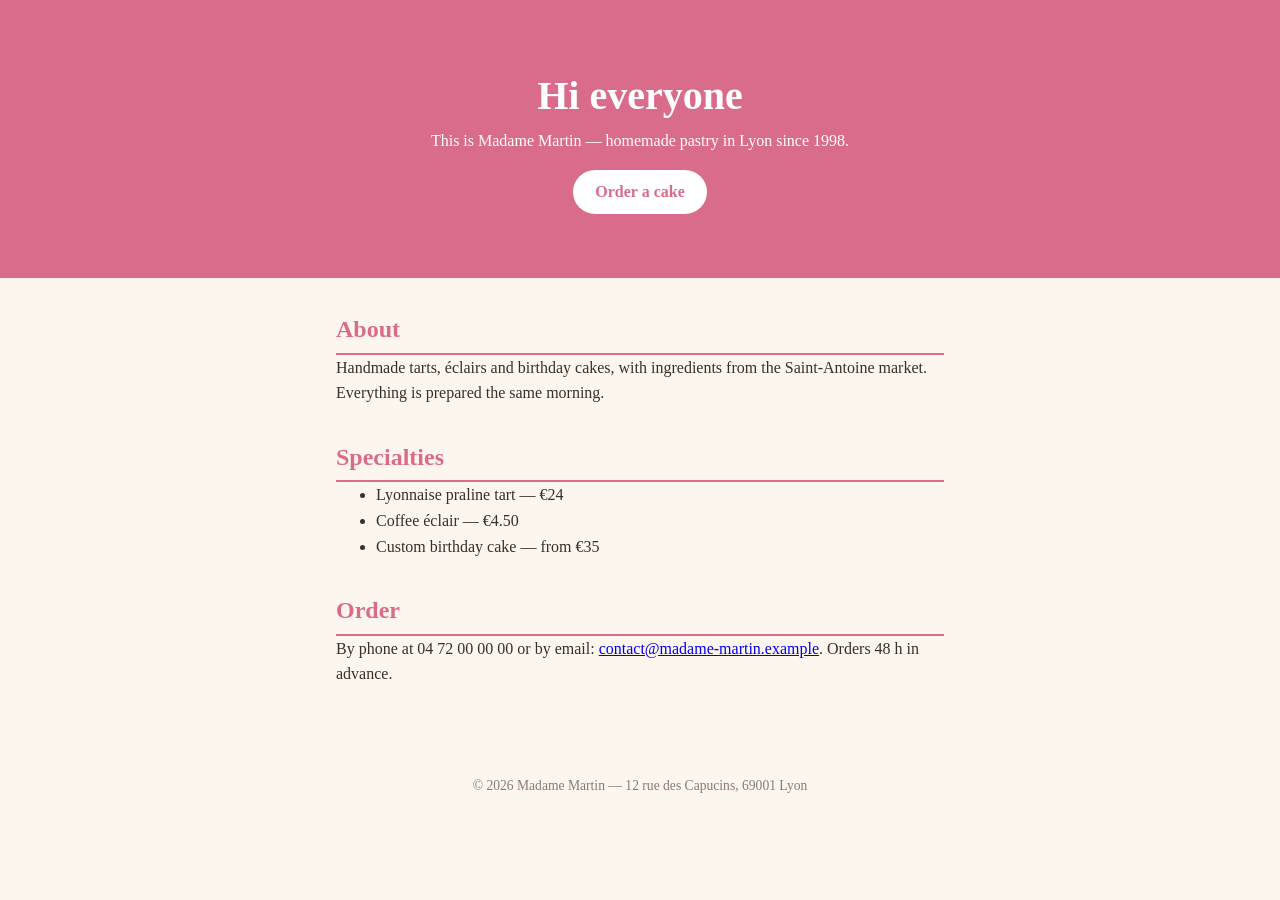
<file: examples/before/index.html>
<!DOCTYPE html>
<html lang="en">
<head>
  <meta charset="utf-8">
  <meta name="viewport" content="width=device-width, initial-scale=1">
  <title>Madame Martin — Homemade pastry</title>
  <link rel="stylesheet" href="style.css">
</head>
<body>
  <header class="hero">
    <h1>Hi everyone</h1>
    <p>This is Madame Martin — homemade pastry in Lyon since 1998.</p>
    <a class="btn" href="#order">Order a cake</a>
  </header>

  <main>
    <section id="about">
      <h2>About</h2>
      <p>Handmade tarts, éclairs and birthday cakes, with ingredients
      from the Saint-Antoine market. Everything is prepared the same morning.</p>
    </section>

    <section id="specialties">
      <h2>Specialties</h2>
      <ul>
        <li>Lyonnaise praline tart — €24</li>
        <li>Coffee éclair — €4.50</li>
        <li>Custom birthday cake — from €35</li>
      </ul>
    </section>

    <section id="order">
      <h2>Order</h2>
      <p>By phone at 04 72 00 00 00 or by email:
      <a href="mailto:contact@madame-martin.example">contact@madame-martin.example</a>.
      Orders 48&nbsp;h in advance.</p>
    </section>
  </main>

  <footer>
    <p>© 2026 Madame Martin — 12 rue des Capucins, 69001 Lyon</p>
  </footer>
</body>
</html>
</file>
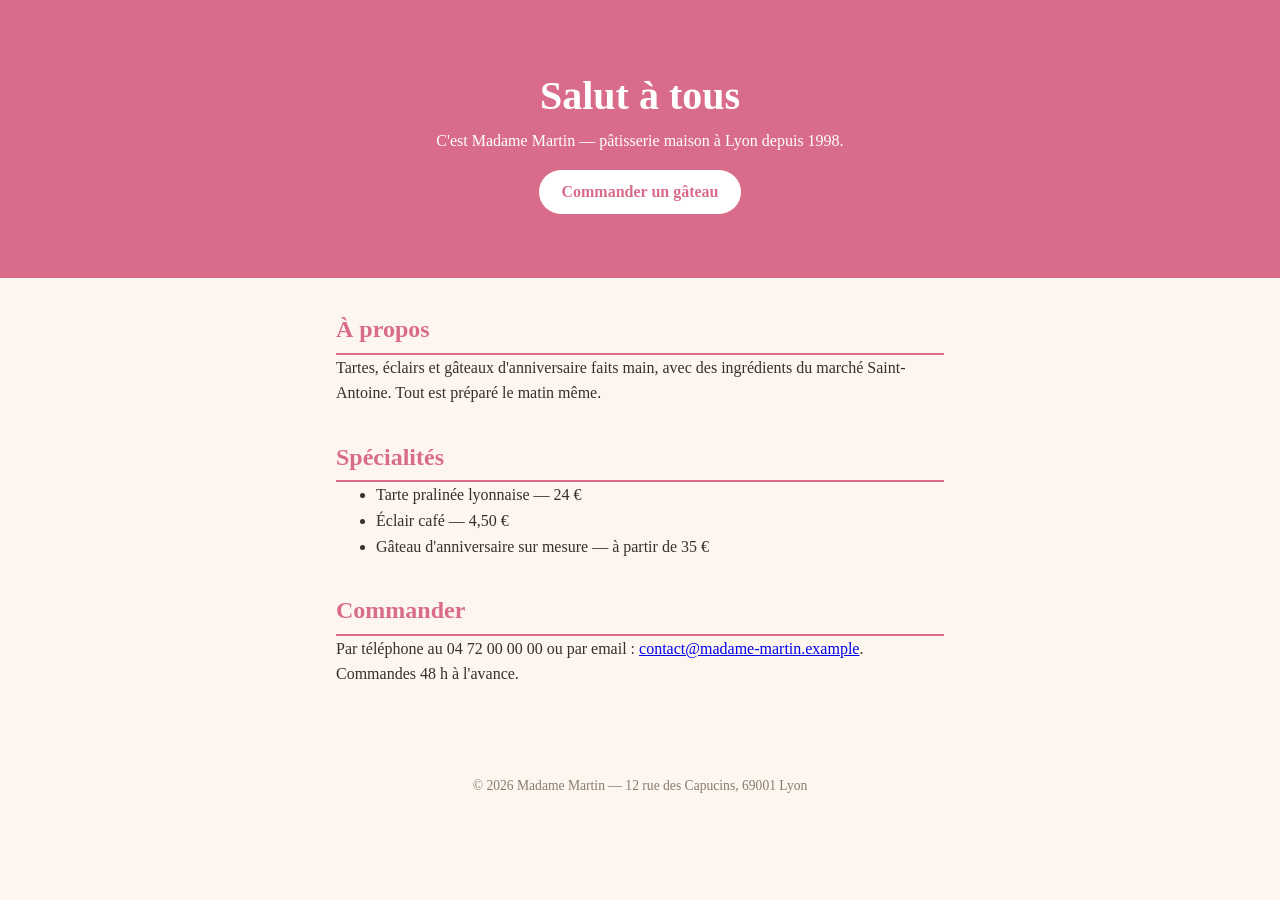
<file: examples/madame-martin/before/index.html>
<!DOCTYPE html>
<html lang="fr">
<head>
  <meta charset="utf-8">
  <meta name="viewport" content="width=device-width, initial-scale=1">
  <title>Madame Martin — Pâtisserie maison</title>
  <link rel="stylesheet" href="style.css">
</head>
<body>
  <header class="hero">
    <h1>Salut à tous</h1>
    <p>C'est Madame Martin — pâtisserie maison à Lyon depuis 1998.</p>
    <a class="btn" href="#commander">Commander un gâteau</a>
  </header>

  <main>
    <section id="apropos">
      <h2>À propos</h2>
      <p>Tartes, éclairs et gâteaux d'anniversaire faits main, avec des
      ingrédients du marché Saint-Antoine. Tout est préparé le matin même.</p>
    </section>

    <section id="specialites">
      <h2>Spécialités</h2>
      <ul>
        <li>Tarte pralinée lyonnaise — 24 €</li>
        <li>Éclair café — 4,50 €</li>
        <li>Gâteau d'anniversaire sur mesure — à partir de 35 €</li>
      </ul>
    </section>

    <section id="commander">
      <h2>Commander</h2>
      <p>Par téléphone au 04 72 00 00 00 ou par email :
      <a href="mailto:contact@madame-martin.example">contact@madame-martin.example</a>.
      Commandes 48&nbsp;h à l'avance.</p>
    </section>
  </main>

  <footer>
    <p>© 2026 Madame Martin — 12 rue des Capucins, 69001 Lyon</p>
  </footer>
</body>
</html>
</file>
<file: examples/before/style.css>
:root {
  --rose: #d96c8a;
  --cream: #fdf6ee;
  --ink: #3a2e2a;
}

* { box-sizing: border-box; margin: 0; }

body {
  font-family: Georgia, "Times New Roman", serif;
  background: var(--cream);
  color: var(--ink);
  line-height: 1.6;
}

.hero {
  background: var(--rose);
  color: white;
  text-align: center;
  padding: 4rem 1rem;
}

.hero h1 { font-size: 2.5rem; }

.btn {
  display: inline-block;
  margin-top: 1rem;
  padding: 0.6rem 1.4rem;
  background: white;
  color: var(--rose);
  border-radius: 999px;
  text-decoration: none;
  font-weight: bold;
}

main {
  max-width: 640px;
  margin: 0 auto;
  padding: 2rem 1rem;
}

section { margin-bottom: 2rem; }

h2 {
  color: var(--rose);
  border-bottom: 2px solid var(--rose);
  padding-bottom: 0.25rem;
}

footer {
  text-align: center;
  font-size: 0.85rem;
  padding: 1.5rem;
  color: #8a7a72;
}
</file>
<file: examples/madame-martin/before/style.css>
:root {
  --rose: #d96c8a;
  --creme: #fdf6ee;
  --encre: #3a2e2a;
}

* { box-sizing: border-box; margin: 0; }

body {
  font-family: Georgia, "Times New Roman", serif;
  background: var(--creme);
  color: var(--encre);
  line-height: 1.6;
}

.hero {
  background: var(--rose);
  color: white;
  text-align: center;
  padding: 4rem 1rem;
}

.hero h1 { font-size: 2.5rem; }

.btn {
  display: inline-block;
  margin-top: 1rem;
  padding: 0.6rem 1.4rem;
  background: white;
  color: var(--rose);
  border-radius: 999px;
  text-decoration: none;
  font-weight: bold;
}

main {
  max-width: 640px;
  margin: 0 auto;
  padding: 2rem 1rem;
}

section { margin-bottom: 2rem; }

h2 {
  color: var(--rose);
  border-bottom: 2px solid var(--rose);
  padding-bottom: 0.25rem;
}

footer {
  text-align: center;
  font-size: 0.85rem;
  padding: 1.5rem;
  color: #8a7a72;
}
</file>
